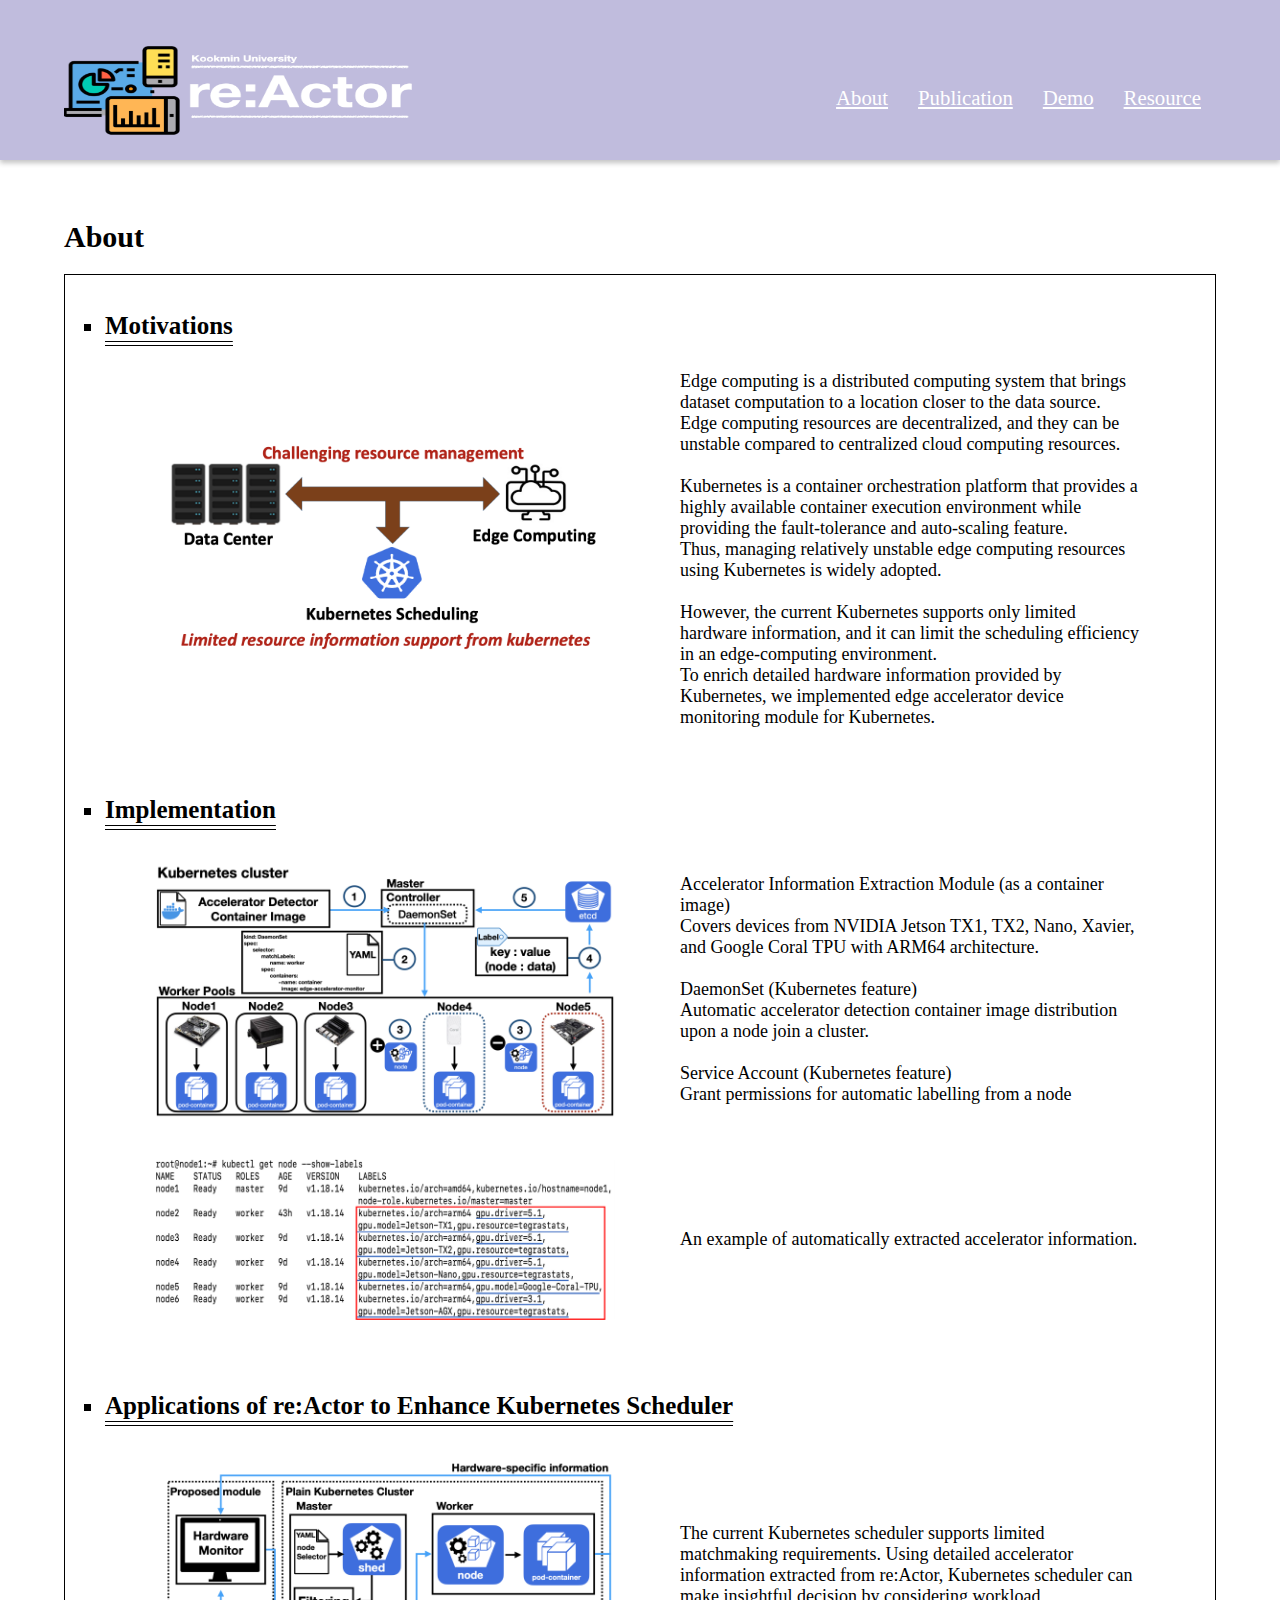
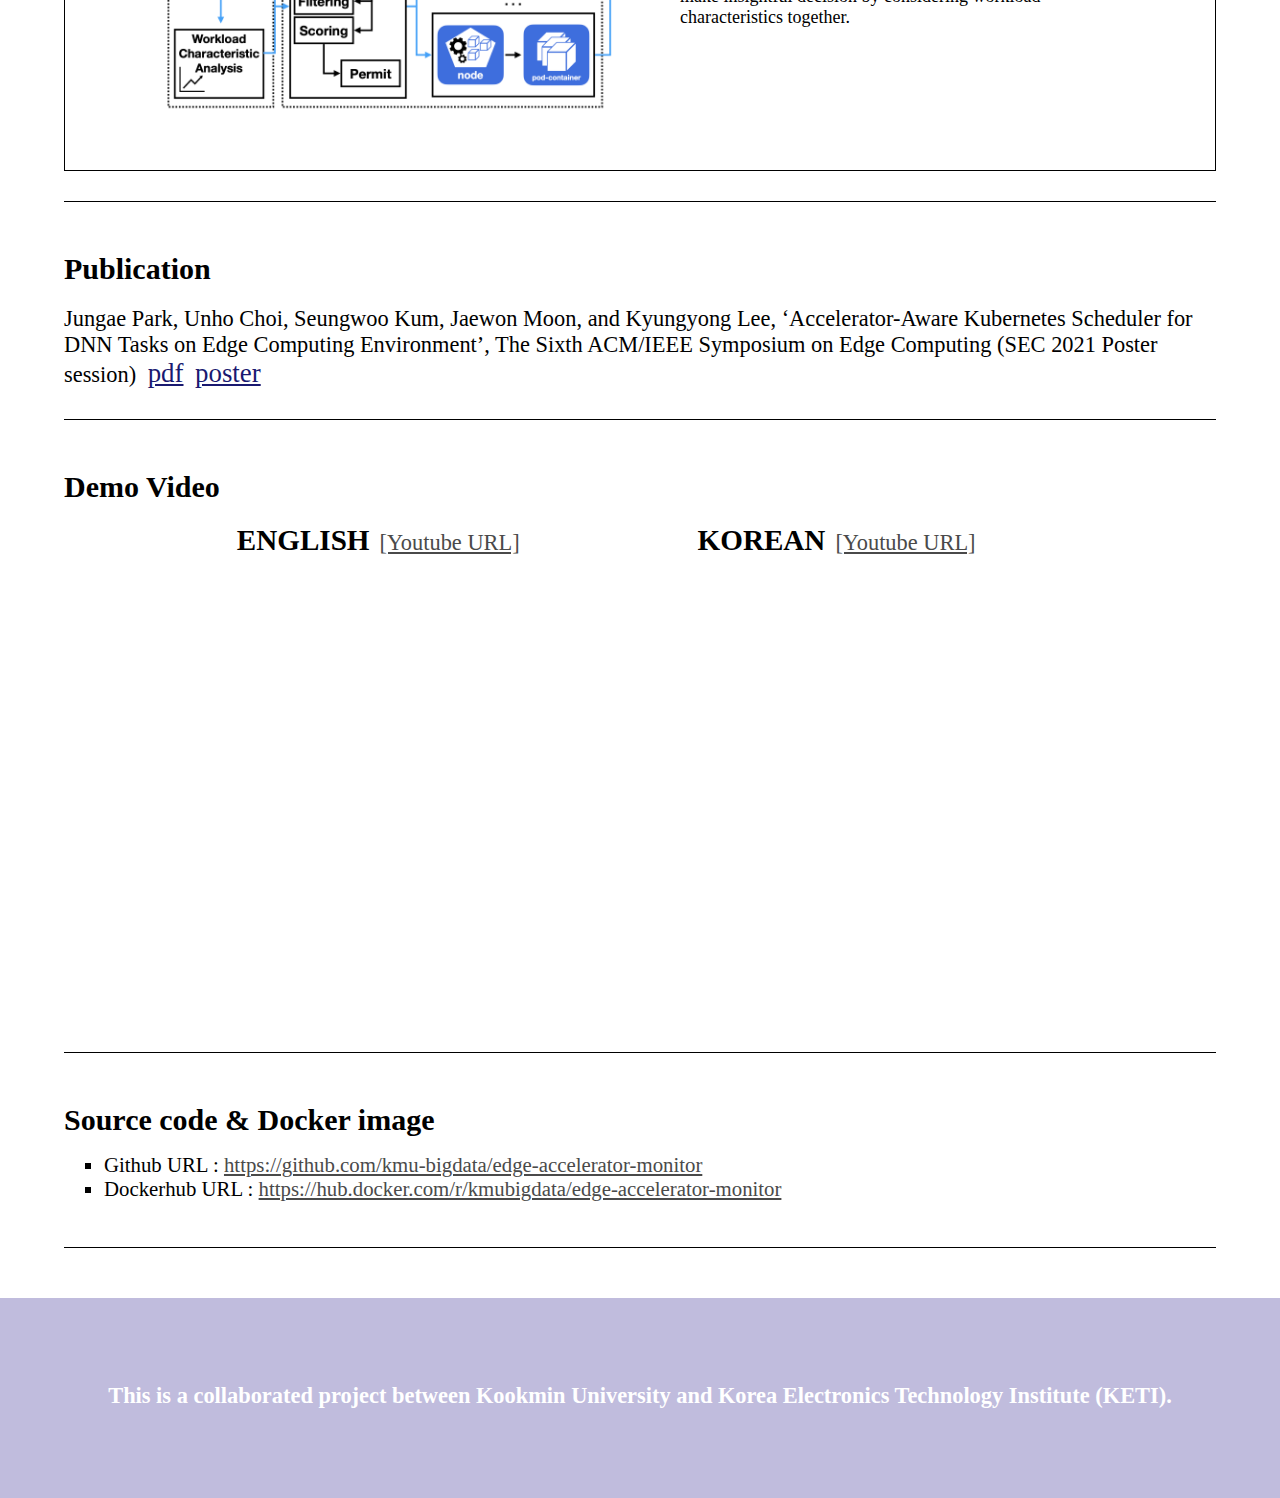
<file: index.html>
<!DOCTYPE html>
<html lang="en">
<head>
    <meta charset="UTF-8">
    <link rel="stylesheet" type="text/css" href="./src/style.css">
    <link href='http://fonts.googleapis.com/css?family=Roboto:400,100,100italic,300,300italic,400italic,500,500italic,700,700italic,900italic,900' rel='stylesheet' type='text/css'>
    <title>re:Actor</title>
    <link rel="icon" href="./public/favicon.ico">
</head>
<body>
    <div class="header">
        <img src="./public/webpage_logo.png" width="350" height="100">
        <nav>
            <ul class="menu">
                <li>
                <a href="#About">About</a>
                </li>
                <li>
                <a href="#Publication">Publication</a>
                </li>
                <li>
                <a href="#Demo">Demo</a>
                </li>
                <li>
                <a href="#Resource">Resource</a>
                </li>
            </ul>
        </nav>
    </div>
    <div class="section-div">
        <a id="About"></a>
        <h4>About</h4>
        <div class="section-content documentation">
            <ul>
                <li class="section-title">Motivations</li>
                <div class="flex-div">
                    <img src="./public/Motivations.png" alt="MotivationsImg">
                    <div class="section-text">
                        <p>Edge computing is a distributed computing system that brings dataset computation to a location closer to the data source.</p>
                        <p>Edge computing resources are decentralized, and they can be unstable compared to centralized cloud computing resources.</p>
                        <br>
                        <p>Kubernetes is a container orchestration platform that provides a highly available container execution environment while providing the fault-tolerance and auto-scaling feature.</p>
                        <p>Thus, managing relatively unstable edge computing resources using Kubernetes is widely adopted.</p>
                        <br>
                        <p>However, the current Kubernetes supports only limited hardware information, and it can limit the scheduling efficiency in an edge-computing environment.</p>
                        <p>To enrich detailed hardware information provided by Kubernetes, we implemented edge accelerator device monitoring module for Kubernetes.</p>
                    </div>
                </div>
            </ul>
            <ul>
                <li class="section-title">Implementation</li>
                <div class="flex-div">
                    <img src="./public/implementation_image1.png" alt="">
                    <div class="section-text">
                        <p>Accelerator Information Extraction Module (as a container image)</p>
                        <p>Covers devices from NVIDIA Jetson TX1, TX2, Nano, Xavier, and Google Coral TPU with ARM64 architecture.</p>
                        <br>
                        <p>DaemonSet (Kubernetes feature)</p>
                        <p>Automatic accelerator detection container image distribution upon a node join a cluster.</p>
                        <br>
                        <p>Service Account (Kubernetes feature)</p>
                        <p>Grant permissions for automatic labelling from a node</p>
                    </div>
                </div>
                <div class="flex-div" style="border: none;">
                    <img src="./public/implementation_image3.png" alt="">
                    <div class="section-text">
                        <p>An example of automatically extracted accelerator information.</p>
                    </div>
                </div>
            </ul>
            <ul>
                <li class="section-title">Applications of re:Actor to Enhance Kubernetes Scheduler</li>
                <div class="flex-div">
                    <img src="./public/futer_work_image.png" alt="">
                    <div class="section-text">
                        <p>	The current Kubernetes scheduler supports limited matchmaking requirements. Using detailed accelerator information extracted from re:Actor, Kubernetes scheduler can make insightful decision by considering workload characteristics together.</p>
                        <br>
                    </div>
                </div>
            </ul>
        </div>
    </div>
    <div class="section-div">
        <a id="Publication"></a>
        <h4>Publication</h4>
        <div class="section-content">
            <p>Jungae Park, Unho Choi, Seungwoo Kum, Jaewon Moon, and Kyungyong Lee, ‘Accelerator-Aware Kubernetes Scheduler for DNN Tasks on Edge Computing Environment’, The Sixth ACM/IEEE Symposium on Edge Computing (SEC 2021 Poster session)<a class="publication-link" href="https://github.com/jungaewebtest/jungaewebtest.github.io/raw/main/public/Paper-Accelerator-Aware%20Kubernetes%20Scheduler%20for%20DNN%20Tasks%20on%20Edge%20Computing%20Environment.pdf">pdf</a><a class="publication-link" href="https://github.com/jungaewebtest/jungaewebtest.github.io/raw/main/public/Poster-Accelerator-Aware%20Kubernetes%20Scheduler%20for%20DNN%20Tasks%20on%20Edge%20Computing%20Environment.pdf">poster</a></p>
        </div> 
    </div>
    <div class="section-div">
        <a id="Demo"></a>
        <h4>Demo Video</h4>
        <div class="section-content video-section">
            <div class="video-div">
                <div class="video-title english-demo-title"><p>ENGLISH </p><a href="https://youtu.be/0RmM_pjYL1Y">[Youtube URL]</a></div>
                <iframe width="100%" height="400"
                        src="https://www.youtube-nocookie.com/embed/0RmM_pjYL1Y"
                        title="YouTube video player"
                        frameborder="0"
                        allow="accelerometer; autoplay; clipboard-write; encrypted-media; gyroscope; picture-in-picture"
                        allowfullscreen></iframe>
            </div>
            <div class="video-div">
                <div class="video-title"><p>KOREAN </p><a href="https://youtu.be/UkdAr9renxQ">[Youtube URL]</a></div>
                <iframe width="100%" height="400"
                        src="https://www.youtube-nocookie.com/embed/UkdAr9renxQ"
                        title="YouTube video player"
                        frameborder="0"
                        allow="accelerometer; autoplay; clipboard-write; encrypted-media; gyroscope; picture-in-picture"
                        allowfullscreen></iframe>
            </div>
        </div>
    </div>
    <div class="section-div">
        <a id="Resource"></a>
        <h4>Source code & Docker image</h4>
        <ul>
            <li>Github URL : <a href="https://github.com/kmu-bigdata/edge-accelerator-monitor">https://github.com/kmu-bigdata/edge-accelerator-monitor</a></li>
            <li>Dockerhub URL : <a href="https://hub.docker.com/r/kmubigdata/edge-accelerator-monitor">https://hub.docker.com/r/kmubigdata/edge-accelerator-monitor</a></li>
        </ul>
    </div>
    <Footer>
        <h5>This is a collaborated project between Kookmin University and Korea Electronics Technology Institute (KETI).</h5>
    </Footer>
</body>
</html>
</file>
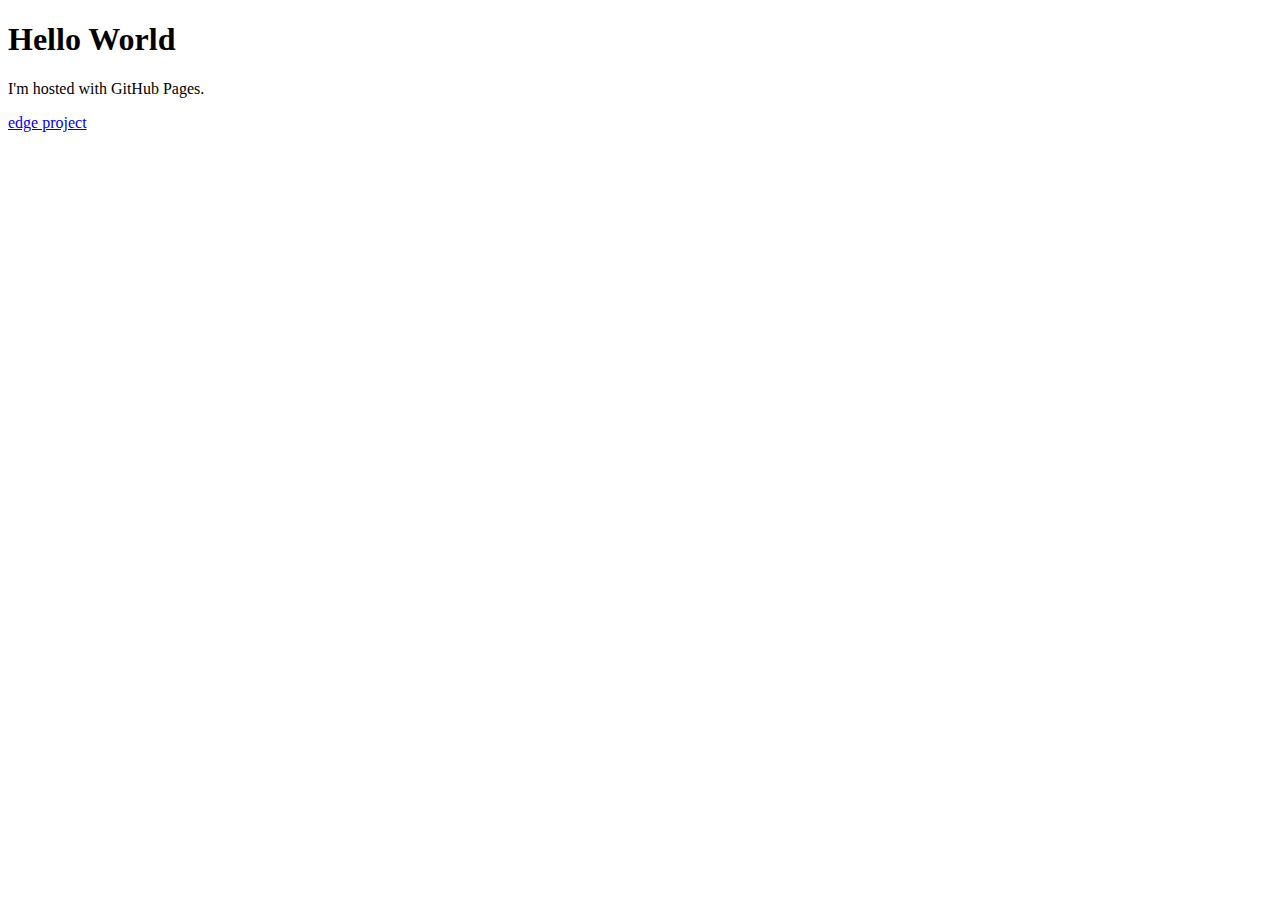
<file: index2.html>
<!DOCTYPE html> 
<html> 
<body> 
<h1>Hello World</h1> 
<p>I'm hosted with GitHub Pages.</p> 
<a href='https://kmueamonitor.github.io/edge-accelerator-monitor-web/' 
   target='_blank'>
  edge project
</a>
</body> 
</html>
</file>
<file: src/style.css>
body, p, a, button, div, h1, h2, h3, h4, h5, span{
    padding: 0;
    margin: 0;
    font-family: "Roboto Light";
}
a {
    color: #4a4a4a;
}
.header {
    width: 90%;
    padding: 40px 5% 20px 5%;
    margin-bottom: 60px;
    background: #C0BCDD;
    display: flex;
    justify-content: space-between;
    align-items: center;
    box-shadow: 0 3px 5px #c3c3c3;
}
.header-title {
    font-size: 3em;
    font-weight: bold;
    color: #fff;
    text-transform: none;
    line-height: 50px;
    position:fixed; 
	top:0; 
	left:0;
}
.menu li{
    float:left;
    line-height: 50px;
    padding: 0 15px;
    display: block;
}
.menu a{
    color: #fff;
}
.section-div {
    width: 90%;
    margin: 0 5% 50px 5%;
    padding-bottom: 30px;
    border-bottom: 1px solid #000;
}
h4 {
    font-size: 2.2em;
}
.section-div h5 {
}
.section-div img {
    width: 40%;
    margin: 20px 0;
}
.documentation {
    margin-top: 20px;
    border: 1px solid #000;
    padding-top: 0 !important;
}
.section-content {
    padding-top: 20px;
    font-size: 1.4em;
}
.section-content ul {
    padding: 15px 0;
    margin-bottom: 20px;
}
ul li {
    list-style-type: square;
    font-size: 1.4em;
}
.section-title {
    font-size: 2em;
    font-weight: bold;
    margin: 0 0 10px 40px;
    width: max-content;
    text-decoration: underline 1px;
    text-underline-position: under;
    border-bottom: 1px solid;
    padding-bottom: 5px;
}
.flex-div {
    display: flex;
    flex-direction: row;
    align-items: center;
    justify-content: center;
    gap: 50px;
    width: 100%;
    padding-left: 15px;
}
.section-text {
    padding: 15px;
    width: 40%;
    word-break: keep-all;
    height: fit-content;
    font-size: 1.5em;
}
.publication-link {
    width: 95%;
    padding-left: 1%;
    font-size: 1.2em;
    color: #191970;
}
.video-section {
    display: flex;
    justify-content: center;
    flex-direction: row;
    align-items: center;
    gap: 10%;
    width: 100%;
}
.video-div {
    display: flex;
    width: 30%;
    flex-direction: column;
    margin-bottom: 50px;
}
.video-title p {
    font-weight: bold;
    font-size: 1.8em;
    margin: 0 10px 15px 0;
    display: inline-block;
}
footer {
    width: 90%;
    height: 200px;
    padding: 0 5%;
    background: #C0BCDD;
    text-align: center;
}
footer h5 {
    font-size: 1.4em;
    color: #fff;
    padding-top: 85px;
    font-weight: bold;
}
/*화면 크기 작아졌을때 텍스트 크기 조절*/
@media (max-width: 1440px) {
    h4 {
        font-size: 30px;
    }
    .section-title {
        font-size: 25px;
    }
    .section-text {
        font-size: 18px;
    }
    ul li {
        font-size: 1.3em;
    }
    .video-title p {
        font-size: 1.3em;
    }
}
</file>
